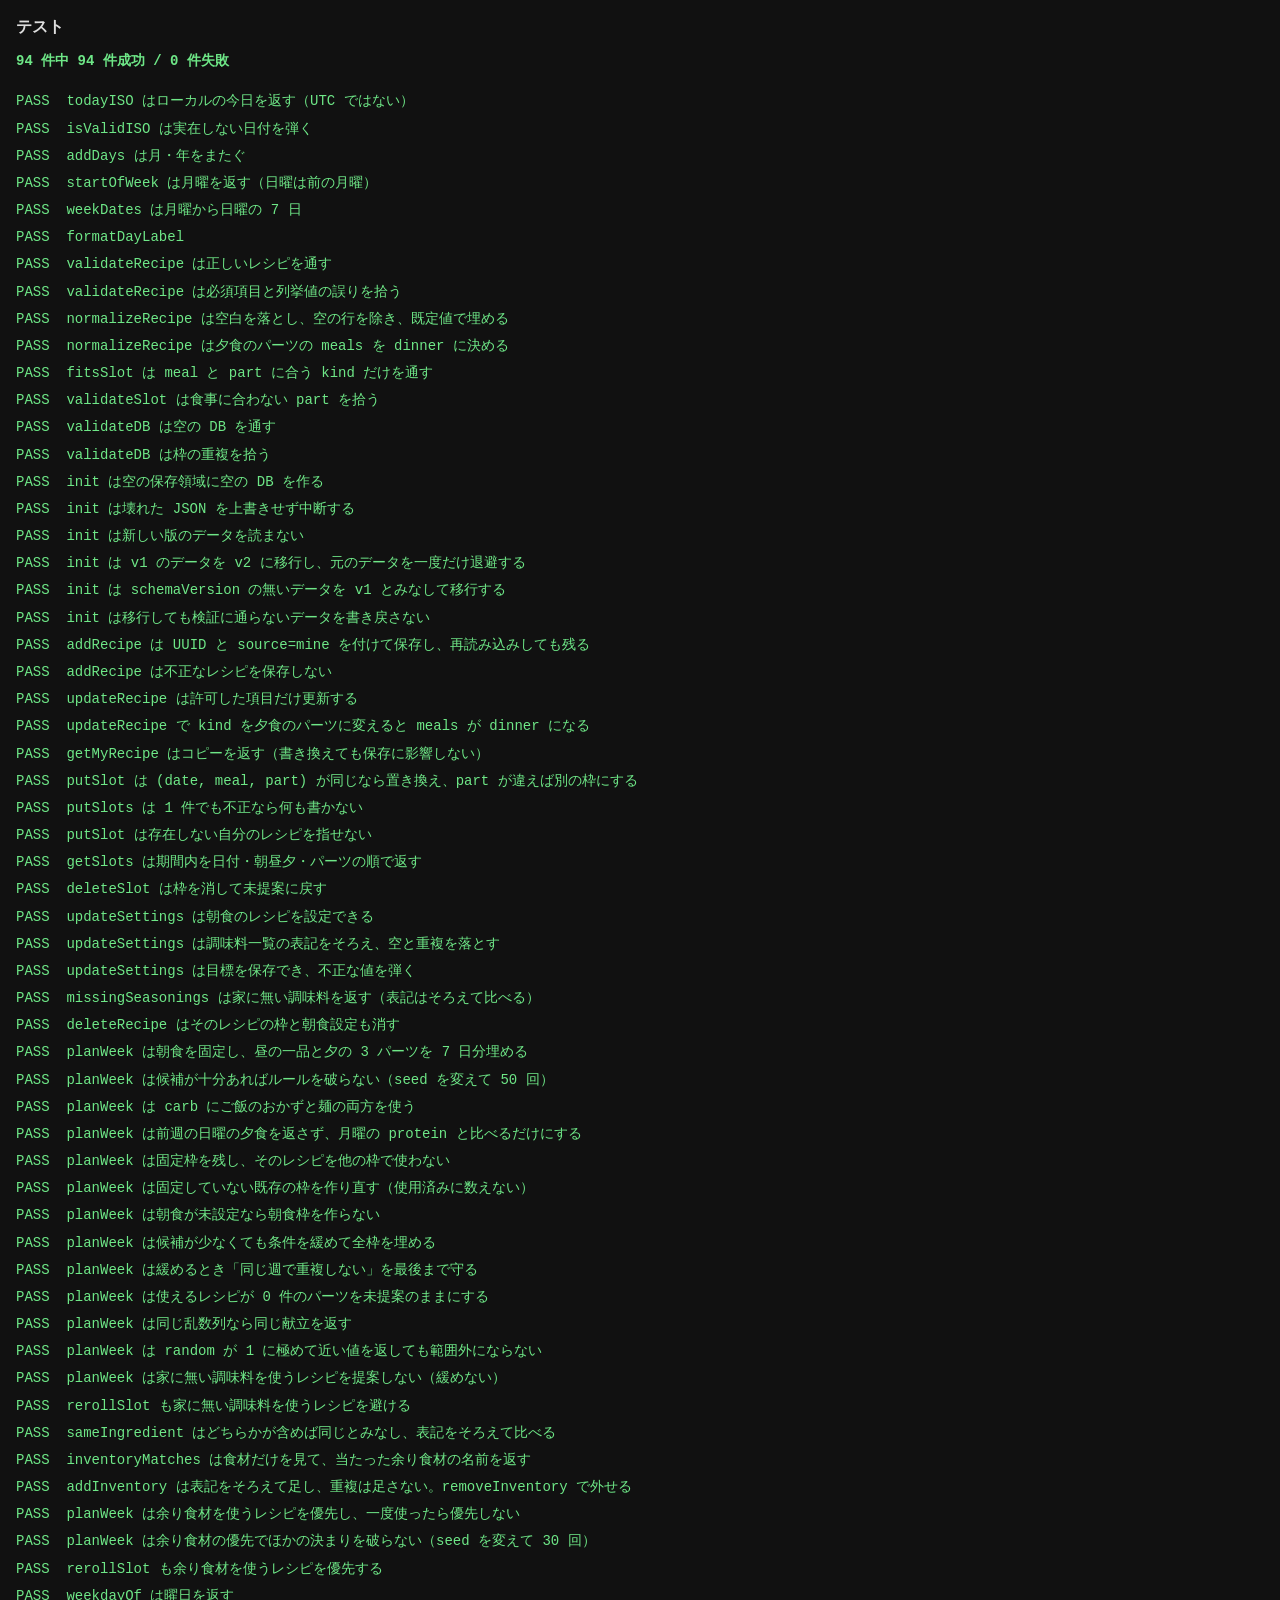
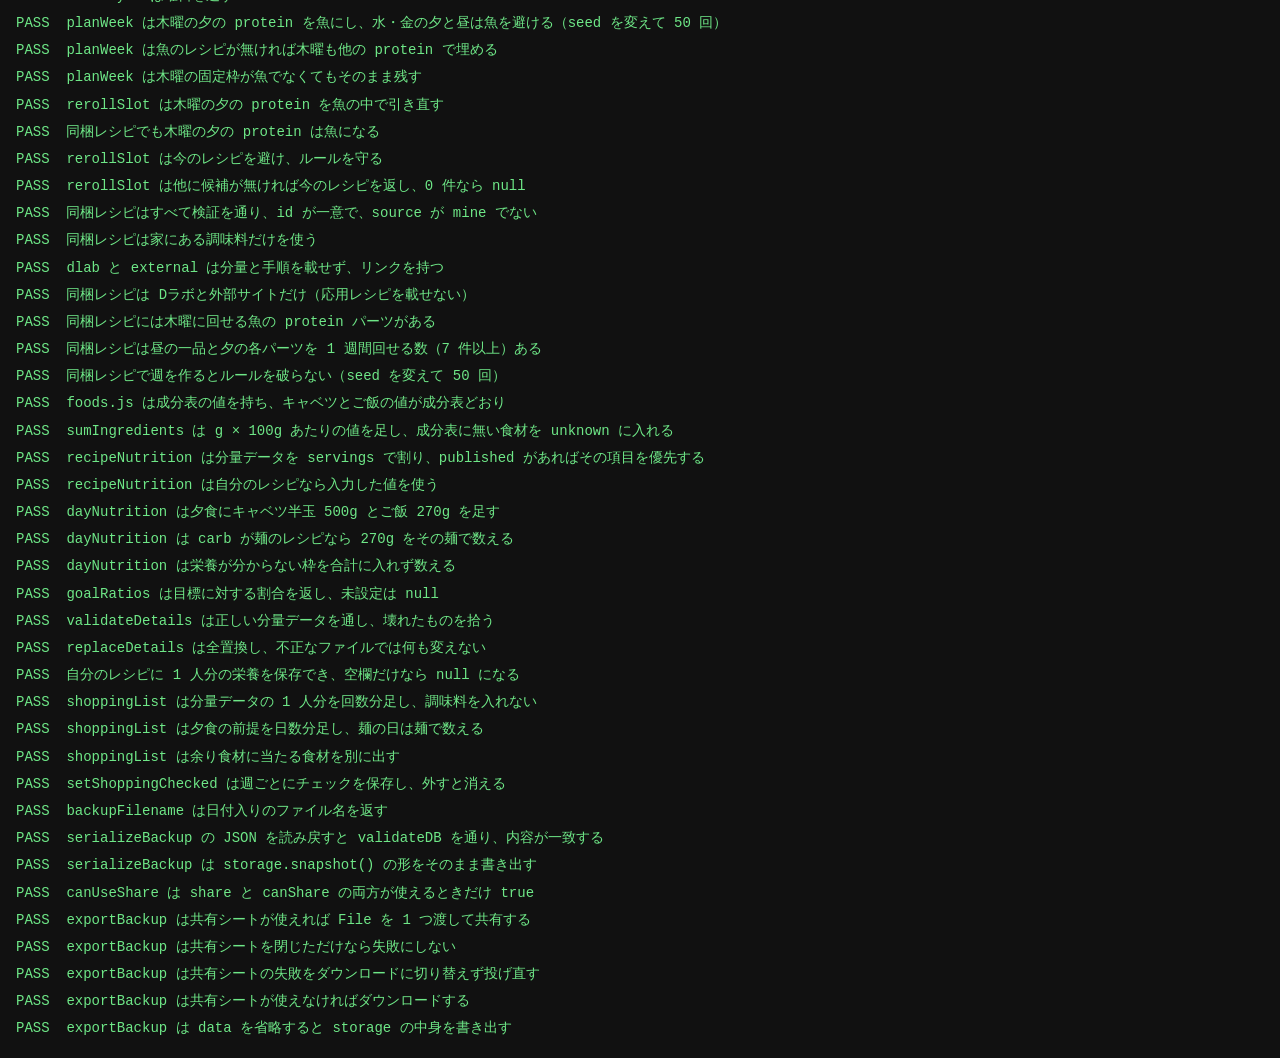
<file: tests.html>
<!DOCTYPE html>
<html lang="ja">
<head>
<meta charset="utf-8">
<meta name="viewport" content="width=device-width, initial-scale=1">
<title>テスト</title>
<style>
  body {
    margin: 0;
    padding: 1rem;
    font-family: ui-monospace, SFMono-Regular, Menlo, Consolas, monospace;
    font-size: 14px;
    line-height: 1.6;
    background: #111;
    color: #ddd;
  }
  h1 { font-size: 1rem; margin: 0 0 0.5rem; }
  #summary { margin: 0 0 1rem; font-weight: bold; white-space: pre-wrap; }
  .case { white-space: pre-wrap; padding: 0.15rem 0; }
  .pass { color: #6ee787; }
  .fail { color: #ff7b72; }
</style>
</head>
<body>
<h1>テスト</h1>
<p id="summary">実行中…</p>

<div id="output"></div>
<script>
  // tests.js が一度も動かなかった場合に「実行中…」のまま黙って止まらないようにする。
  // file:// で開くと ES Modules は CORS で弾かれ、エラーも画面に出ないまま何も起きない。
  setTimeout(function () {
    var summary = document.getElementById('summary');
    if (summary.dataset.started === '1') return;
    summary.className = 'fail';
    summary.textContent = location.protocol === 'file:'
      ? 'テストを実行できませんでした。file:// では ES Modules を読み込めません。'
        + '献立フォルダで次を実行し、http://localhost:8124/tests.html を開いてください。\n'
        + '  python -m http.server 8124'
      : 'テストを開始できませんでした。ブラウザのコンソールを確認してください。';
  }, 2000);
</script>
<script type="module" src="js/tests.js"></script>
</body>
</html>
</file>
